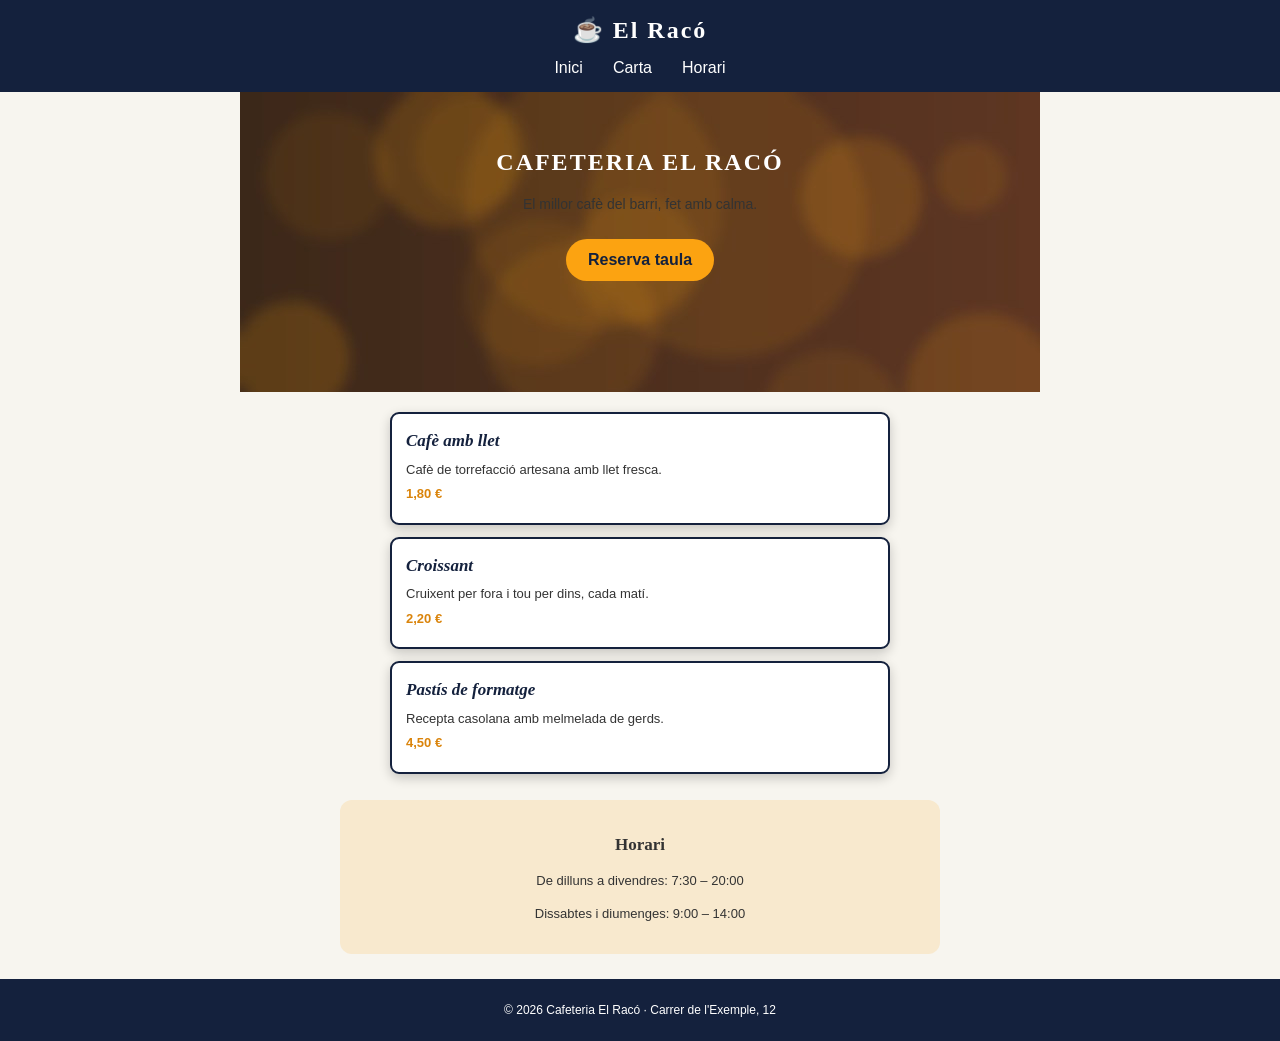
<file: LMGSI_P1/cafeteria.html>
<!DOCTYPE html>
<html lang="ca">

<head>
    <meta charset="UTF-8">
    <meta name="viewport" content="width=device-width, initial-scale=1.0">
    <title>Cafeteria El Racó</title>
    <link rel="stylesheet" href="css/cafeteria.css">
</head>

<body>
    <header>
        <h2>☕ El Racó</h2>
        <nav>
            <ul>
                <li><a href="#inici">Inici</a></li>
                <li><a href="#carta">Carta</a></li>
                <li><a href="#horari">Horari</a></li>
            </ul>
        </nav>
    </header>

    <main>
        <section class="banner" id="inici">
            <h1>CAFETERIA EL RACÓ</h1>
            <p>El millor cafè del barri, fet amb calma.</p>
            <a href="#horari" class="boto">Reserva taula</a>
        </section>

        <section class="carta" id="carta">
            <div class="targeta">
                <h2>Cafè amb llet</h2>
                <p>Cafè de torrefacció artesana amb llet fresca.</p>
                <p class="preu">1,80 €</p>
            </div>

            <div class="targeta">
                <h2>Croissant</h2>
                <p>Cruixent per fora i tou per dins, cada matí.</p>
                <p class="preu">2,20 €</p>
            </div>

            <div class="targeta">
                <h2>Pastís de formatge</h2>
                <p>Recepta casolana amb melmelada de gerds.</p>
                <p class="preu">4,50 €</p>
            </div>

            <section class="horari" id="horari">
                <h2>Horari</h2>
                <p>De dilluns a divendres: 7:30 – 20:00</p>
                <p>Dissabtes i diumenges: 9:00 – 14:00</p>
            </section>
        </section>
    </main>

    <footer>
        <p>© 2026 Cafeteria El Racó · Carrer de l'Exemple, 12</p>
    </footer>
</body>

</html>
</file>
<file: LMGSI_P1/css/cafeteria.css>
/* Estils generals */
* {
    font-family: Arial, Helvetica, sans-serif;
    box-sizing: border-box;
}

body {
    margin: 0;
    background-color: #f7f5ef;
    color: #333;
    line-height: 1.5;
}

h1,
h2 {
    font-family: Georgia, 'Times New Roman', serif;
}

header {
    background-color: #14213d;
    color: #fff;
    text-align: center;
    padding: 12px 0;
}

header h2 {
    letter-spacing: 2px;
    margin: 0 0 8px;
}

nav ul {
    list-style-type: none;
    display: flex;
    justify-content: center;
    gap: 30px;
    margin: 0;
    padding: 0;
}

nav a {
    color: #fff;
    text-decoration: none;
}

nav a:hover {
    color: #fca311;
    text-decoration: underline;
}

.banner {
    background: #14213d url("../img/cafe.jpg");
    min-height: 300px;
    text-align: center;
    padding-top: 40px;
}

.banner h1 {
    color: #fff;
    letter-spacing: 2px;
    margin: 12px 0;
}

.banner p {
    font-size: 14px;
    margin-bottom: 24px;
}

.boto {
    display: inline-block;
    padding: 9px 22px;
    background-color: rgb(252, 163, 17);
    color: #14213d;
    text-decoration: none;
    font-weight: bold;
    border-radius: 24px;
}

.boto:hover {
    background-color: #fff;
}

main {
    width: 800px;
    max-width: 100%;
    margin: 0 auto;
}

.carta {
    padding: 20px 0 25px;
}

.targeta {
    margin: 0 auto 12px;
    padding: 14px;
    width: 500px;
    max-width: calc(100% - 32px);
    background-color: #fff;
    border: 2px solid #14213d;
    border-radius: 9px;
    box-shadow: 0 4px 12px rgba(0, 0, 0, 0.2);
}

.targeta h2 {
    color: #14213d;
    font-size: 17px;
    font-style: italic;
    margin: 0 0 6px;
}

.targeta p {
    font-size: 13px;
    margin: 5px 0;
}

.preu {
    color: rgb(218, 132, 11);
    font-weight: bold;
}

.horari {
    width: 600px;
    max-width: calc(100% - 32px);
    margin: 26px auto 0;
    padding: 18px;
    text-align: center;
    background-color: rgba(252, 163, 17, 0.15);
    border: 2px #fca311;
    border-radius: 12px;
}

.horari h2 {
    color: #333;
    font-size: 17px;
}

.horari p {
    font-size: 13px;
}

footer {
    background-color: #14213d;
    color: white;
    text-align: center;
    padding: 14px;
    font-size: 12px;
}

footer p {
    margin: 8px 0;
}
</file>
